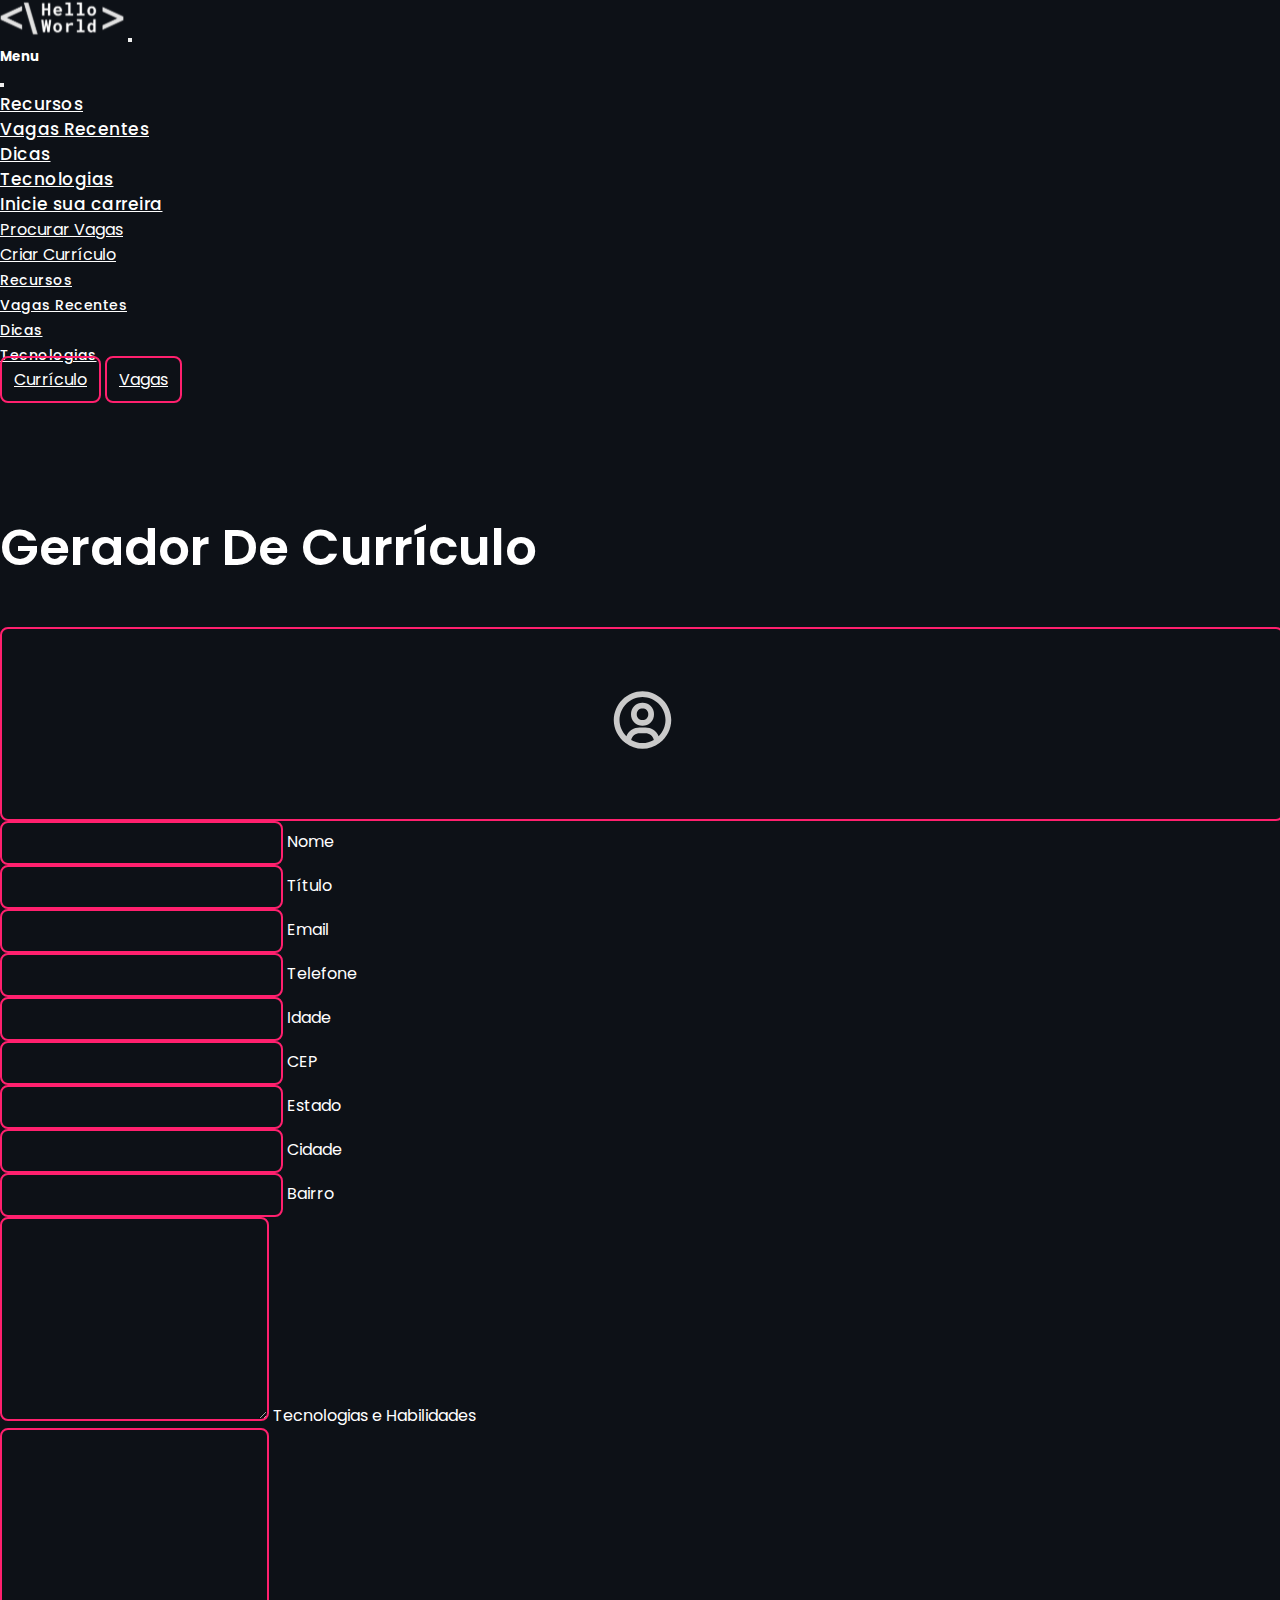
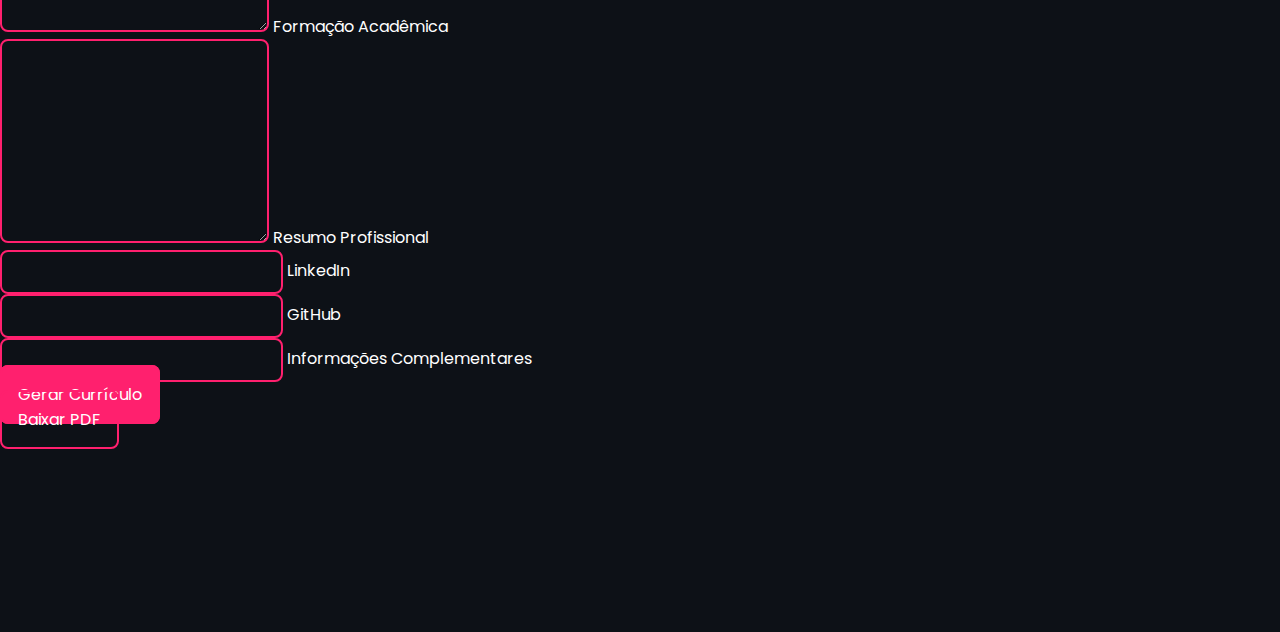
<file: curriculo.html>
<!doctype html>
<html lang="pt-br">
  <head>
    <meta charset="utf-8">
    <meta name="viewport" content="width=device-width, initial-scale=1">
    <title>Curriculos</title>
    <link href="https://cdn.jsdelivr.net/npm/bootstrap@5.3.2/dist/css/bootstrap.min.css" rel="stylesheet" integrity="sha384-T3c6CoIi6uLrA9TneNEoa7RxnatzjcDSCmG1MXxSR1GAsXEV/Dwwykc2MPK8M2HN" crossorigin="anonymous">
    <link href='https://unpkg.com/boxicons@2.1.4/css/boxicons.min.css' rel='stylesheet'>
    <link rel="stylesheet" href="/assets/css/main.css">
    <link rel="shortcut icon" href="assets/img/brand/brand-favicon.svg" type="image/x-icon">
  </head>
  <body>  
    <nav class="navbar sticky-top navbar-expand-lg navbar-dark bg-dark">
      <div class="container">
        <a class="navbar-brand" href="index.html"><img src="/assets/img/brand/brand-icon.svg" alt=""></a>
        <button class="navbar-toggler" type="button" data-bs-toggle="offcanvas" data-bs-target="#offcanvasNavbar" aria-controls="offcanvasNavbar">
          <span class="navbar-toggler-icon"></span>
        </button>
    
        <div class="offcanvas text-bg-dark offcanvas-end d-lg-none" tabindex="-1" id="offcanvasNavbar" aria-labelledby="offcanvasNavbarLabel">
          <div class="offcanvas-header">
            <h5 class="offcanvas-title" id="offcanvasNavbarLabel">Menu</h5>
            <button type="button" class="btn-close btn-close-white text-reset" data-bs-dismiss="offcanvas" aria-label="Close"></button>
          </div>
          <div class="offcanvas-body">
            <ul class="navbar-nav  gap-2 text-end">
              <li class="nav-item">
                <a class="nav-link" href="#recursos">Recursos</a>
              </li>
              <li class="nav-item">
                <a class="nav-link" href="#vagas">Vagas Recentes</a>
              </li>
              <li class="nav-item">
                <a class="nav-link" href="#dicas">Dicas</a>
              </li>
              <li class="nav-item">
                <a class="nav-link" href="#tecnologias">Tecnologias</a>
              </li>
              <li class="nav-item dropdown">
                <a class="nav-link dropdown-toggle" href="#" role="button" data-bs-toggle="dropdown" aria-expanded="false">
                  Inicie sua carreira
                </a>
                <ul class="dropdown-menu dropdown-menu-dark text-end">
                  <li><a class="dropdown-item" href="vagas.html">Procurar Vagas</a></li>
                  <li><a class="dropdown-item" href="curriculo.html">Criar Currículo</a></li>
                </ul>
              </li>
            </ul>
          </div>
        </div>
    
        <div class="collapse navbar-collapse d-lg-block" id="navbarSupportedContent">
          <ul class="navbar-nav mx-auto gap-4">
            <li class="nav-item">
              <a class="nav-link" href="#recursos">Recursos</a>
            </li>
            <li class="nav-item">
              <a class="nav-link" href="#vagas">Vagas Recentes</a>
            </li>
            <li class="nav-item">
              <a class="nav-link" href="#dicas">Dicas</a>
            </li>
            <li class="nav-item">
              <a class="nav-link" href="#tecnologias">Tecnologias</a>
            </li>
          </ul>
          <div class="navbar-nav gap-3">
            <a href="curriculo.html" class="btn btn-primary">Currículo</a>
            <a href="vagas.html" class="btn btn-primary">Vagas</a>
          </div>
        </div>
      </div>
    </nav>
  
  <section class="gerador">
    <div class="container">
      <div class="section-head">
        <div class="row">
          <div class="col-12 text-center">
            <h1>Gerador De Currículo</h1>
          </div>
        </div>
      </div>
      
      <div class="row">
        <div class="col-12 col-lg-2 mb-2">
            <label class="picture" for="picture-input">
                <span class="picture-image"></span>
            </label>
            <input required type="file" accept="image/*" name="picture-input" id="picture-input" />
        </div>
   
        <div class="col-12 col-lg-10 mb-2">
          <div class="form-floating mb-2">
            <input type="text" class="form-control" id="nome" name="nome" placeholder="">
            <label for="nome">Nome</label>
          </div>
          <div class="form-floating mb-2">
            <input type="text" class="form-control" id="titulo" name="titulo" placeholder="">
            <label for="titulo">Título</label>
          </div>
          <div class="form-floating">
            <input type="email" class="form-control" id="email" name="email" placeholder="">
            <label for="email">Email</label>
          </div>
        </div>
      </div>
      
      <div class="row">
        <div class="col-12 mb-2">
          <div class="form-floating mb-2">
            <input type="text" class="form-control" id="telefone" name="telefone" placeholder="">
            <label for="telefone">Telefone</label>
          </div>
          <div class="form-floating">
            <input type="text" class="form-control" id="idade" name="idade" placeholder="">
            <label for="idade">Idade</label>
          </div>
        </div>
      </div>
      
      <div class="row">
        <div class="col-12 col-lg-3 mb-2">
          <div class="form-floating">
            <input type="text" class="form-control" id="cep" name="cep" placeholder="">
            <label for="cep">CEP</label>
          </div>
        </div>
        
        <div class="col-12 col-lg-3 mb-2">
          <div class="form-floating">
            <input type="text" class="form-control" id="estado" name="estado" placeholder="">
            <label for="estado">Estado</label>
          </div>
        </div>
        
        <div class="col-12 col-lg-3 mb-2">
          <div class="form-floating">
            <input type="text" class="form-control" id="cidade" name="cidade" placeholder="">
            <label for="cidade">Cidade</label>
          </div>
        </div>
        
        <div class="col-12 col-lg-3 mb-2">
          <div class="form-floating">
            <input type="text" class="form-control" id="bairro" name="bairro" placeholder="">
            <label for="bairro">Bairro</label>
          </div>
        </div>
      </div>
      
      <div class="row">
        <div class="col-12 mb-2">
          <div class="form-floating mb-2">
            <textarea class="form-control" id="tecnologias" name="tecnologias" placeholder=""></textarea>
            <label for="tecnologias">Tecnologias e Habilidades</label>
          </div>
        
          <div class="form-floating mb-2">
            <textarea class="form-control" id="formacao" name="formacao" placeholder=""></textarea>
            <label for="formacao">Formação Acadêmica</label>
          </div>
        
          <div class="form-floating">
            <textarea class="form-control" id="resumo-profissional" name="resumo-profissional" placeholder=""></textarea>
            <label for="resumo-profissional">Resumo Profissional</label>
          </div>          
        </div>
      </div>
      
      <div class="row mb-4">
        <div class="col-12 mb-2">
          <div class="form-floating mb-2">
            <input type="text" class="form-control" id="linkedin" name="linkedin" placeholder="">
            <label for="linkedin">LinkedIn</label>
          </div>
          
          <div class="form-floating mb-2">
            <input type="text" class="form-control" id="github" name="github" placeholder="">
            <label for="github">GitHub</label>
          </div>
          
          <div class="form-floating mb-2">
            <input type="text" class="form-control" id="informacoes-complementares" name="informacoes-complementares" placeholder="">
            <label for="informacoes-complementares">Informações Complementares</label>
          </div>
        </div>
      </div>
      
      <div class="row btn-group-lg">
        <div class="col-12 col-lg-6 mb-3">
          <a class="btn btn-secondary w-100">Gerar Currículo</a>
        </div>
        <div class="col-12 col-lg-6 mb-2">
          <a class="btn btn-primary w-100">Baixar PDF</a>
        </div>
      </div> 
    </div>
  </section>

  <script src="js/cep.js"></script>
  <script src="/js/image-handler.js"></script>
  <script src="https://cdn.jsdelivr.net/npm/bootstrap@5.3.2/dist/js/bootstrap.bundle.min.js" integrity="sha384-C6RzsynM9kWDrMNeT87bh95OGNyZPhcTNXj1NW7RuBCsyN/o0jlpcV8Qyq46cDfL" crossorigin="anonymous"></script>
  </body>
</html>
</file>
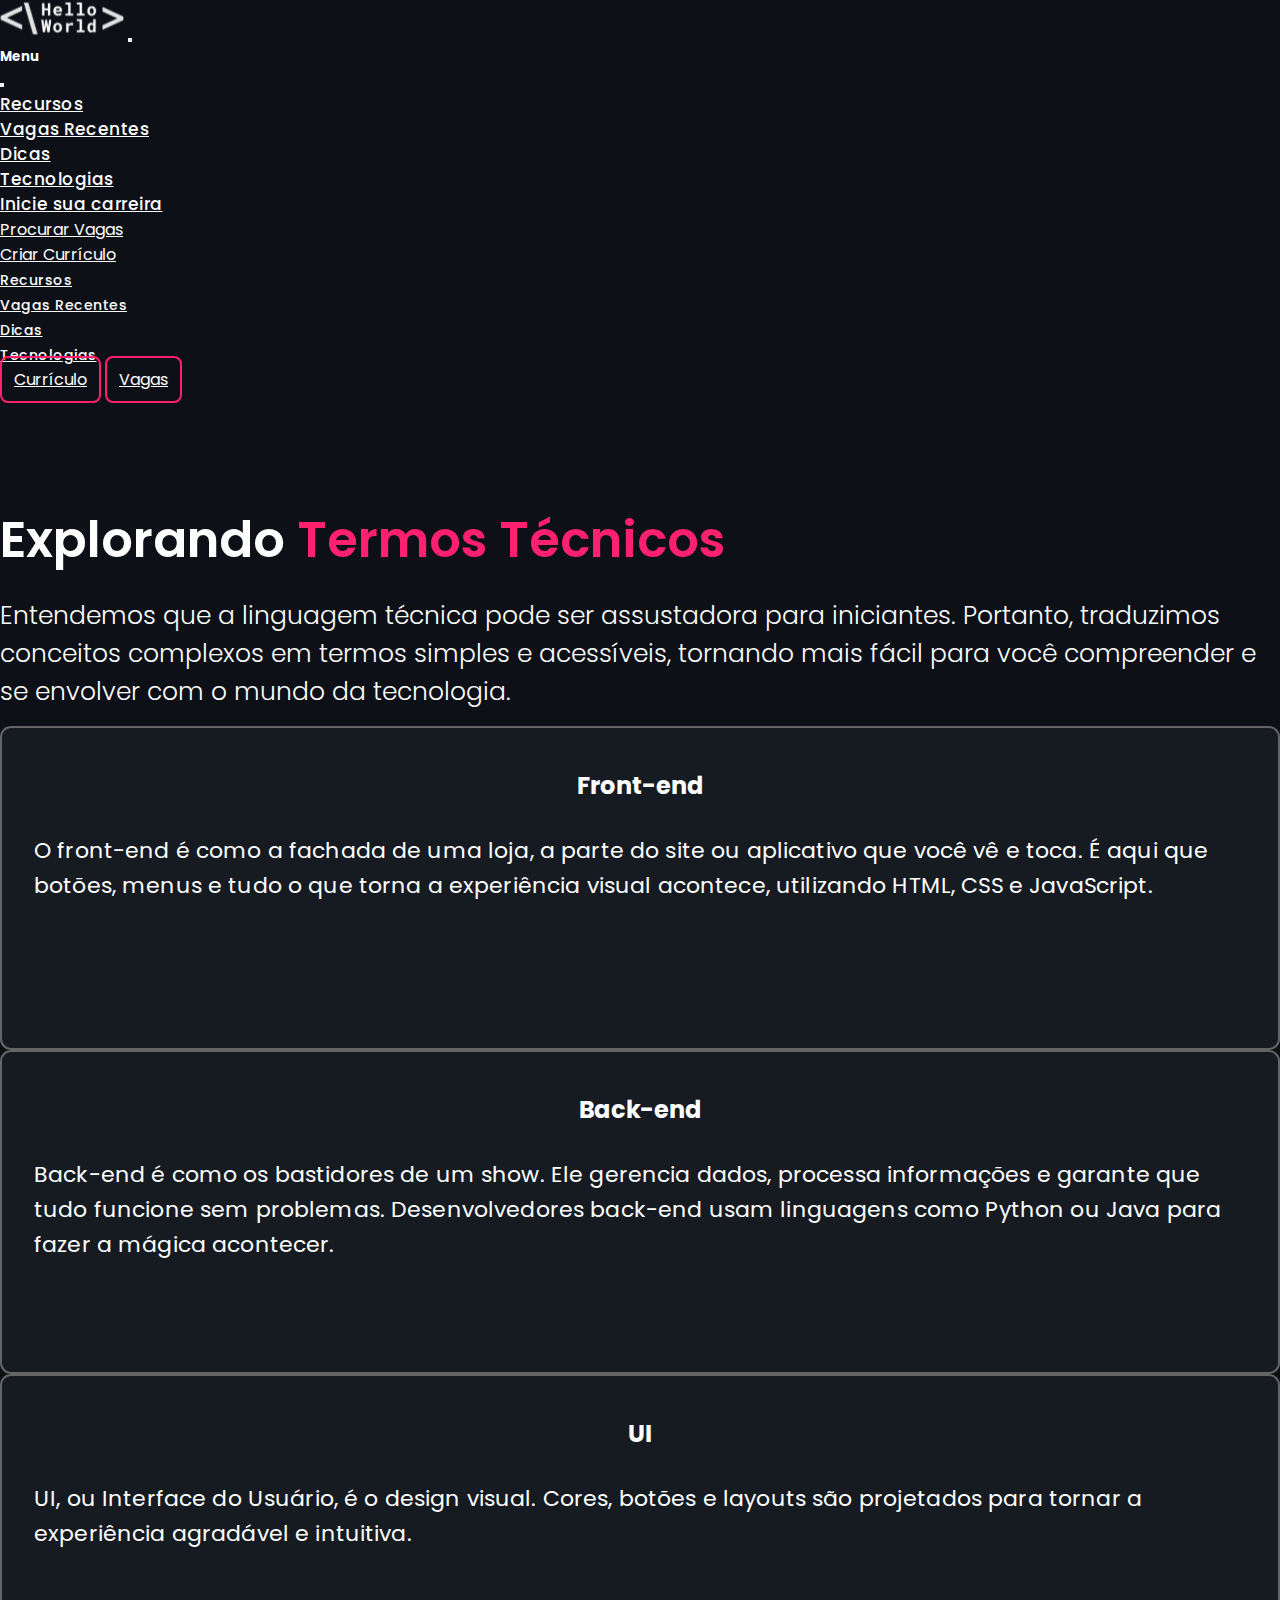
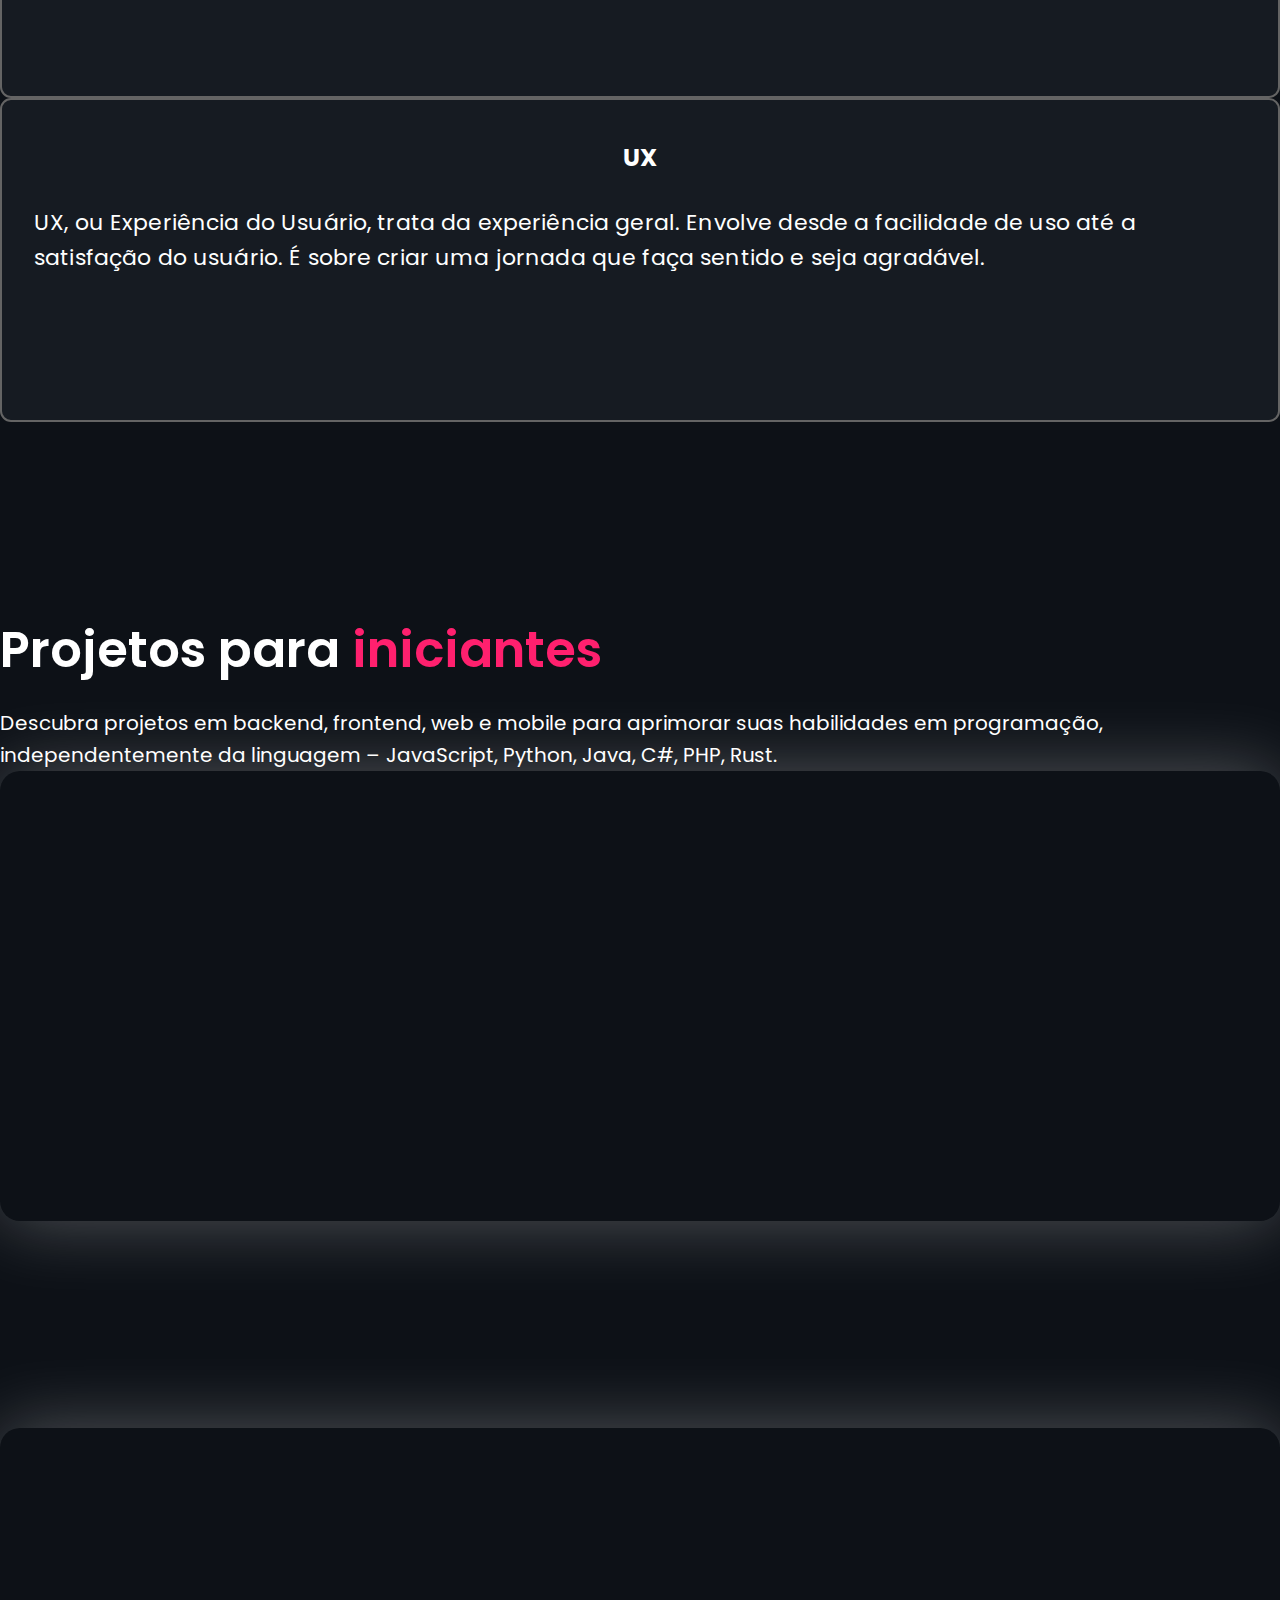
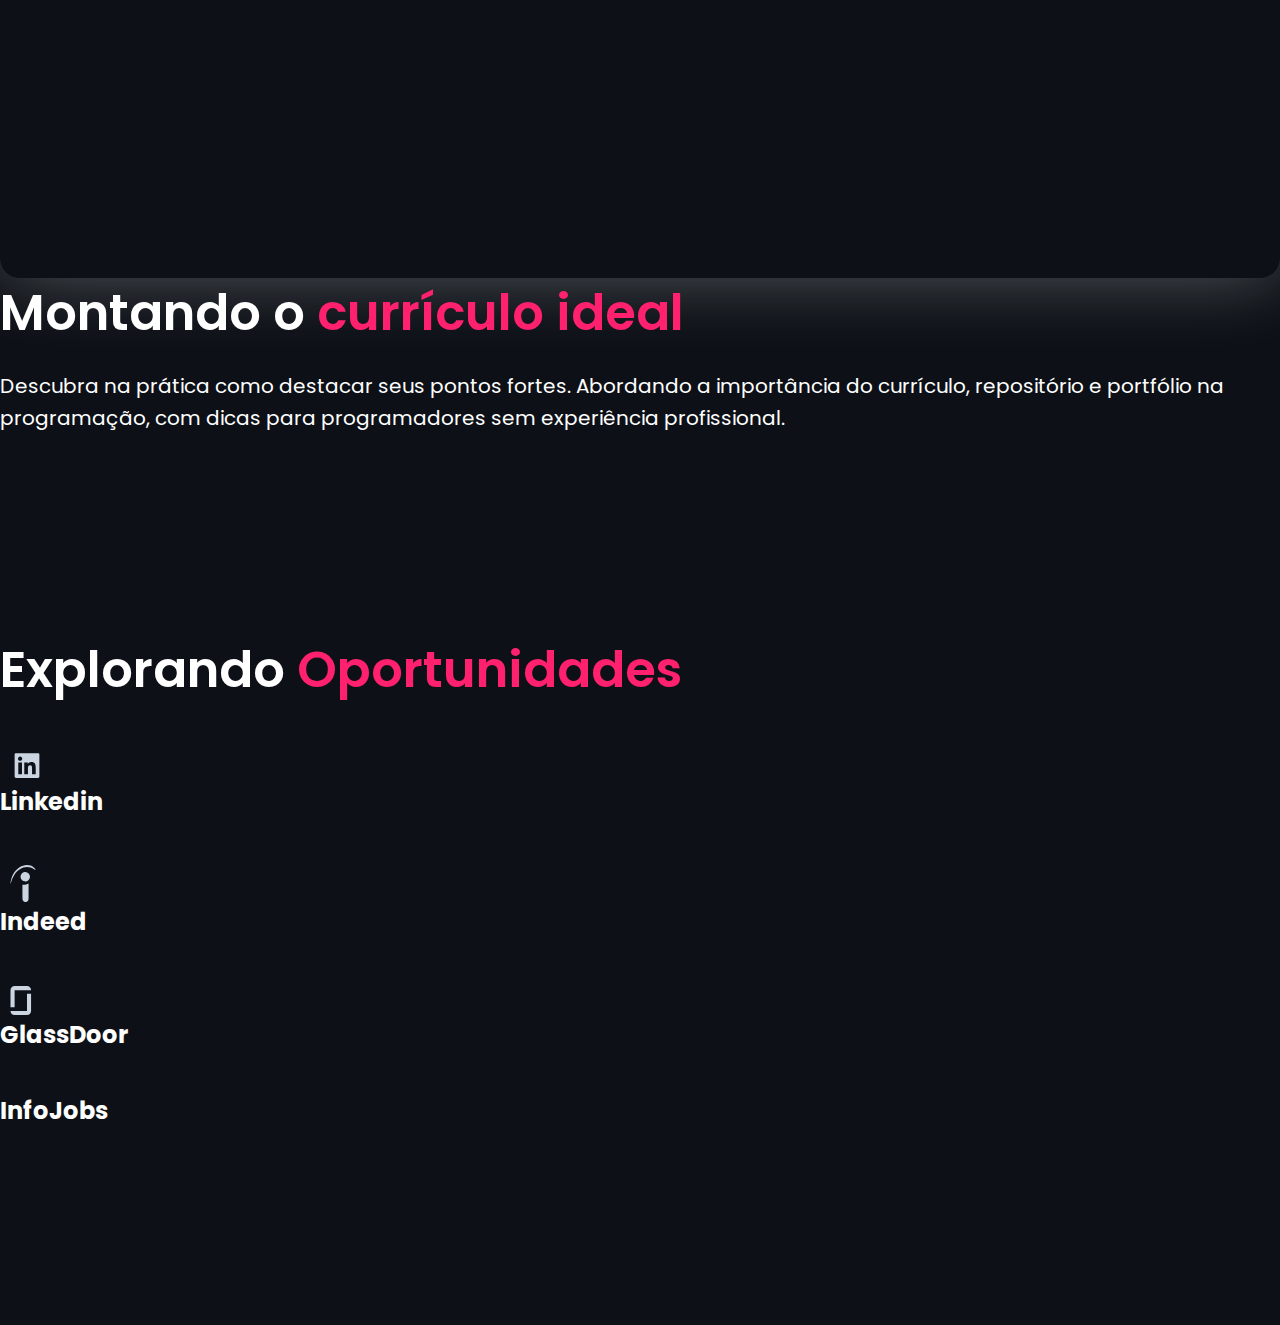
<file: dicas.html>
<!doctype html>
<html lang="pt-br">
  <head>
    <meta charset="utf-8">
    <meta name="viewport" content="width=device-width, initial-scale=1">
    <title>Dicas</title>
    <link href="https://cdn.jsdelivr.net/npm/bootstrap@5.3.2/dist/css/bootstrap.min.css" rel="stylesheet" integrity="sha384-T3c6CoIi6uLrA9TneNEoa7RxnatzjcDSCmG1MXxSR1GAsXEV/Dwwykc2MPK8M2HN" crossorigin="anonymous">
    <link href='https://unpkg.com/boxicons@2.1.4/css/boxicons.min.css' rel='stylesheet'>
    <link rel="stylesheet" href="/assets/css/main.css">
    <link rel="shortcut icon" href="assets/img/brand/brand-favicon.svg" type="image/x-icon">
  </head>
  <body>
    <nav class="navbar sticky-top navbar-expand-lg navbar-dark bg-dark">
      <div class="container">
        <a class="navbar-brand" href="index.html"><img src="/assets/img/brand/brand-icon.svg" alt=""></a>
        <button class="navbar-toggler" type="button" data-bs-toggle="offcanvas" data-bs-target="#offcanvasNavbar" aria-controls="offcanvasNavbar">
          <span class="navbar-toggler-icon"></span>
        </button>
    
        <div class="offcanvas text-bg-dark offcanvas-end d-lg-none" tabindex="-1" id="offcanvasNavbar" aria-labelledby="offcanvasNavbarLabel">
          <div class="offcanvas-header">
            <h5 class="offcanvas-title" id="offcanvasNavbarLabel">Menu</h5>
            <button type="button" class="btn-close btn-close-white text-reset" data-bs-dismiss="offcanvas" aria-label="Close"></button>
          </div>
          <div class="offcanvas-body">
            <ul class="navbar-nav  gap-2 text-end">
              <li class="nav-item">
                <a class="nav-link" href="#recursos">Recursos</a>
              </li>
              <li class="nav-item">
                <a class="nav-link" href="#vagas">Vagas Recentes</a>
              </li>
              <li class="nav-item">
                <a class="nav-link" href="#dicas">Dicas</a>
              </li>
              <li class="nav-item">
                <a class="nav-link" href="#tecnologias">Tecnologias</a>
              </li>
              <li class="nav-item dropdown">
                <a class="nav-link dropdown-toggle" href="#" role="button" data-bs-toggle="dropdown" aria-expanded="false">
                  Inicie sua carreira
                </a>
                <ul class="dropdown-menu dropdown-menu-dark text-end">
                  <li><a class="dropdown-item" href="vagas.html">Procurar Vagas</a></li>
                  <li><a class="dropdown-item" href="curriculo.html">Criar Currículo</a></li>
                </ul>
              </li>
            </ul>
          </div>
        </div>
    
        <div class="collapse navbar-collapse d-lg-block" id="navbarSupportedContent">
          <ul class="navbar-nav mx-auto gap-4">
            <li class="nav-item">
              <a class="nav-link" href="#recursos">Recursos</a>
            </li>
            <li class="nav-item">
              <a class="nav-link" href="#vagas">Vagas Recentes</a>
            </li>
            <li class="nav-item">
              <a class="nav-link" href="#dicas">Dicas</a>
            </li>
            <li class="nav-item">
              <a class="nav-link" href="#tecnologias">Tecnologias</a>
            </li>
          </ul>
          <div class="navbar-nav gap-3">
            <a href="curriculo.html" class="btn btn-primary">Currículo</a>
            <a href="vagas.html" class="btn btn-primary">Vagas</a>
          </div>
        </div>
      </div>
    </nav>

  <section class="Explorando">
    <div class="container">
      <div class="section-head">
        <div class="row">
          <div  class="col-12 text-center">
           <h1 class="titulo">Explorando <span> Termos Técnicos</span></h1>
          </div>
        </div>
        <div class="row">
          <div class="col-12 mb-3 text-center">
            <h2 class="subtitulo">Entendemos que a linguagem técnica pode ser assustadora para iniciantes. Portanto, traduzimos conceitos complexos em termos simples e acessíveis, tornando mais fácil para você compreender e se envolver com o mundo da tecnologia.</h2>
          </div>
        </div>
      </div>
      <div class="row row-cols-1 row-cols-xl-2 justify-content-center"> 
        <div class="col mb-4">
          <div class="CardTermo d-flex flex-column justify-content-center">
            <h2 class="subtitulo">Front-end</h2>
            <p class="paragrafo">O front-end é como a fachada de uma loja, a parte do site ou aplicativo que você vê e toca. É aqui que botões, menus e tudo o que torna a experiência visual acontece, utilizando HTML, CSS e JavaScript.</p>
          </div>
        </div>  
  
        <div class="col mb-4">
          <div class="CardTermo d-flex flex-column justify-content-center">
            <h2 class="subtitulo">Back-end</h2>
            <p class="paragrafo"> Back-end é como os bastidores de um show. Ele gerencia dados, processa informações e garante que tudo funcione sem problemas. Desenvolvedores back-end usam linguagens como Python ou Java para fazer a mágica acontecer.</p>
          </div>
        </div>
  
        <div class="col mb-4">
          <div class="CardTermo d-flex flex-column justify-content-center">
            <h2 class="subtitulo">UI</h2>
            <p class="paragrafo">UI, ou Interface do Usuário, é o design visual. Cores, botões e layouts são projetados para tornar a experiência agradável e intuitiva.</p>
          </div>
        </div>
  
        <div class="col mb-4">
          <div class="CardTermo d-flex flex-column justify-content-center">
            <h2 class="subtitulo">UX</h2>
            <p class="paragrafo">UX, ou Experiência do Usuário, trata da experiência geral. Envolve desde a facilidade de uso até a satisfação do usuário. É sobre criar uma jornada que faça sentido e seja agradável.</p>
          </div>
        </div>
      </div>
    </div>
  </section>

  <section class="Projetos">
    <div class="container">
      <div class="section-head">
        <div class="row">
          <div class="col-12 mb-5 text-center col-xl-5 mb-xl-0 text-xl-start d-flex flex-column align-self-center">
            <h1 class="titulo">Projetos para <span>iniciantes</span></h1>
            <h2 class="subtitulo">Descubra projetos em backend, frontend, web e mobile para aprimorar suas habilidades em programação, independentemente da linguagem – JavaScript, Python, Java, C#, PHP, Rust.</h2>
          </div>
          <div class="col-12 col-xl-7">
            <iframe  src="https://www.youtube.com/embed/fYR9L2ZmodM" title="Desafio: 10 projetos rápidos para treinar Programação e conseguir um Emprego" frameborder="0" allow="accelerometer; autoplay; clipboard-write; encrypted-media; gyroscope; picture-in-picture; web-share" allowfullscreen></iframe>
          </div>
        </div>
      </div>
    </div>
  </section>

  <section class="Montando">
    <div class="container">
      <div class="section-head">
        <div class="row">
          <div class="col-12 col-xl-7">
            <iframe src="https://www.youtube.com/embed/OXZYB3kVH9w" title="Montando o currículo ideal para programadores" frameborder="0" allow="accelerometer; autoplay; clipboard-write; encrypted-media; gyroscope; picture-in-picture; web-share" allowfullscreen></iframe>
          </div>
          <div class="col-12 mb-5 text-center col-xl-5 mb-xl-0 text-xl-start d-flex flex-column align-self-center">
            <h1 class="titulo">Montando o <span>currículo ideal</span></h1>
            <h2 class="subtitulo">Descubra na prática como destacar seus pontos fortes. Abordando a importância do currículo, repositório e portfólio na programação, com dicas para programadores sem experiência profissional.</h2>
          </div> 
        </div>
      </div>
    </div>
  </section>
 
  <section class="Oportunidades">
    <div class="container">
      <div class="section-head">
        <div class="row">
          <div class="col-12 mb-5 text-center">
            <h1 class="titulo">Explorando <span>Oportunidades</span></h1>
          </div>
        </div>
      </div>
      <div class="row row-cols-1 gap-3 row-cols-md-2 row-cols-lg-4 gap-md-0 justify-content-center"> 
        <div class="col mb-3">
          <div class="d-flex flex-row justify-content-center">
            <div class="imagem pb-5">
              <img class="imagem" src="assets/img/svg/Linkedin-icon.svg" alt="">
            </div>
            <div class="subtitulo d-flex justify-content-center align-items-center">
              <h2 class="subtitulo"><a href="https://br.linkedin.com" target="_blank">Linkedin</a></h2>
            </div>
          </div>
        </div>

        <div class="col mb-3">
          <div class="d-flex flex-row justify-content-center">
            <div class="imagem pb-5">
              <img class="imagem" src="assets/img/svg/Indeed-icon.svg" alt="">
            </div>
            <div class="subtitulo d-flex justify-content-center align-items-center">
              <h2 class="subtitulo"><a href="https://br.indeed.com" target="_blank">Indeed</a></h2>
            </div>
          </div>
        </div>

        <div class="col mb-3">
          <div class="d-flex flex-row justify-content-center">
            <div class="imagem pb-5">
              <img class="imagem" src="/assets/img/svg/GlassDoor-icon.svg" alt="">
            </div>
            <div class="subtitulo d-flex justify-content-center align-items-center">
              <h2 class="subtitulo"><a href="https://www.glassdoor.com.br/index.html" target="_blank">GlassDoor</a></h2>
            </div>
          </div>
        </div>

        <div class="col mb-3">
          <div class="d-flex flex-row justify-content-center">
            <h2 class="subtitulo"><a href="https://www.infojobs.com.br" target="_blank">InfoJobs</a></h2>
          </div>
        </div>
      </div>
    </div>
  </section> 
  
  <script src="https://cdn.jsdelivr.net/npm/bootstrap@5.3.2/dist/js/bootstrap.bundle.min.js" integrity="sha384-C6RzsynM9kWDrMNeT87bh95OGNyZPhcTNXj1NW7RuBCsyN/o0jlpcV8Qyq46cDfL" crossorigin="anonymous"></script>
  </body>
</html>
</file>
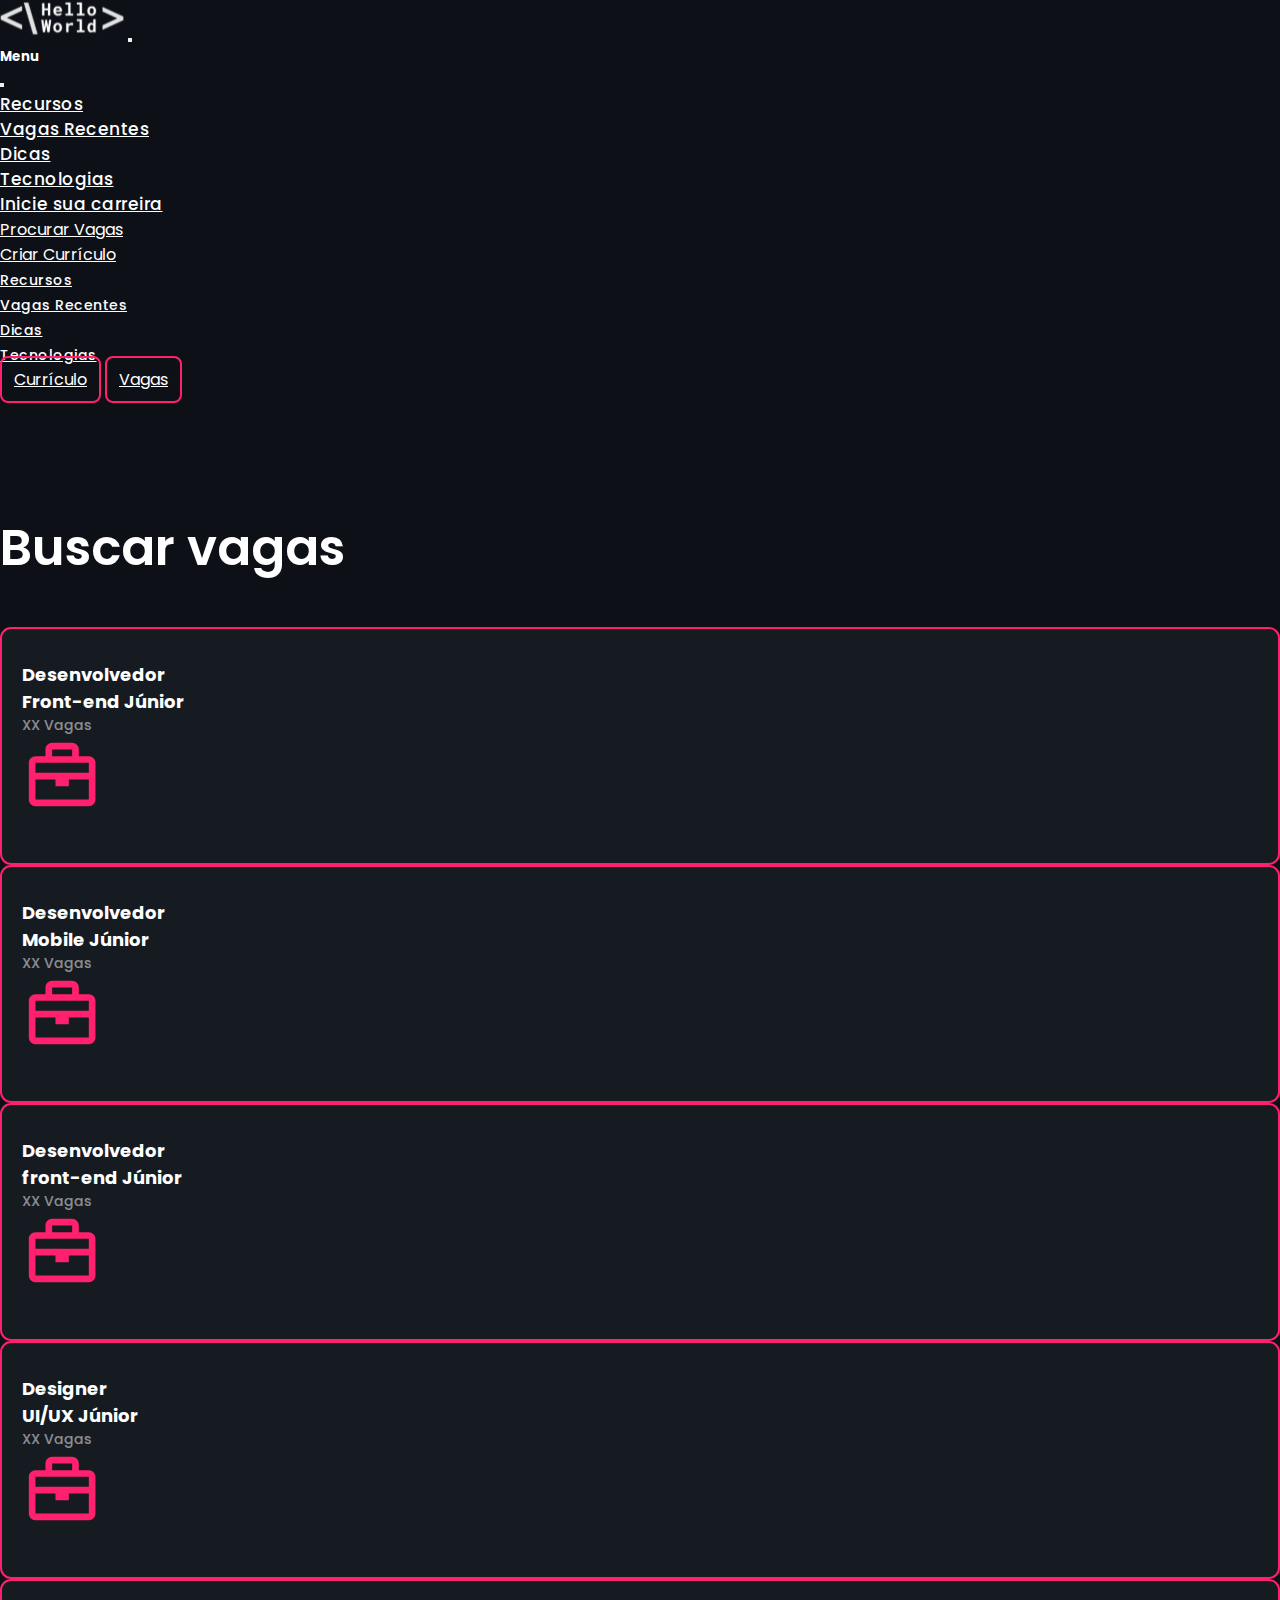
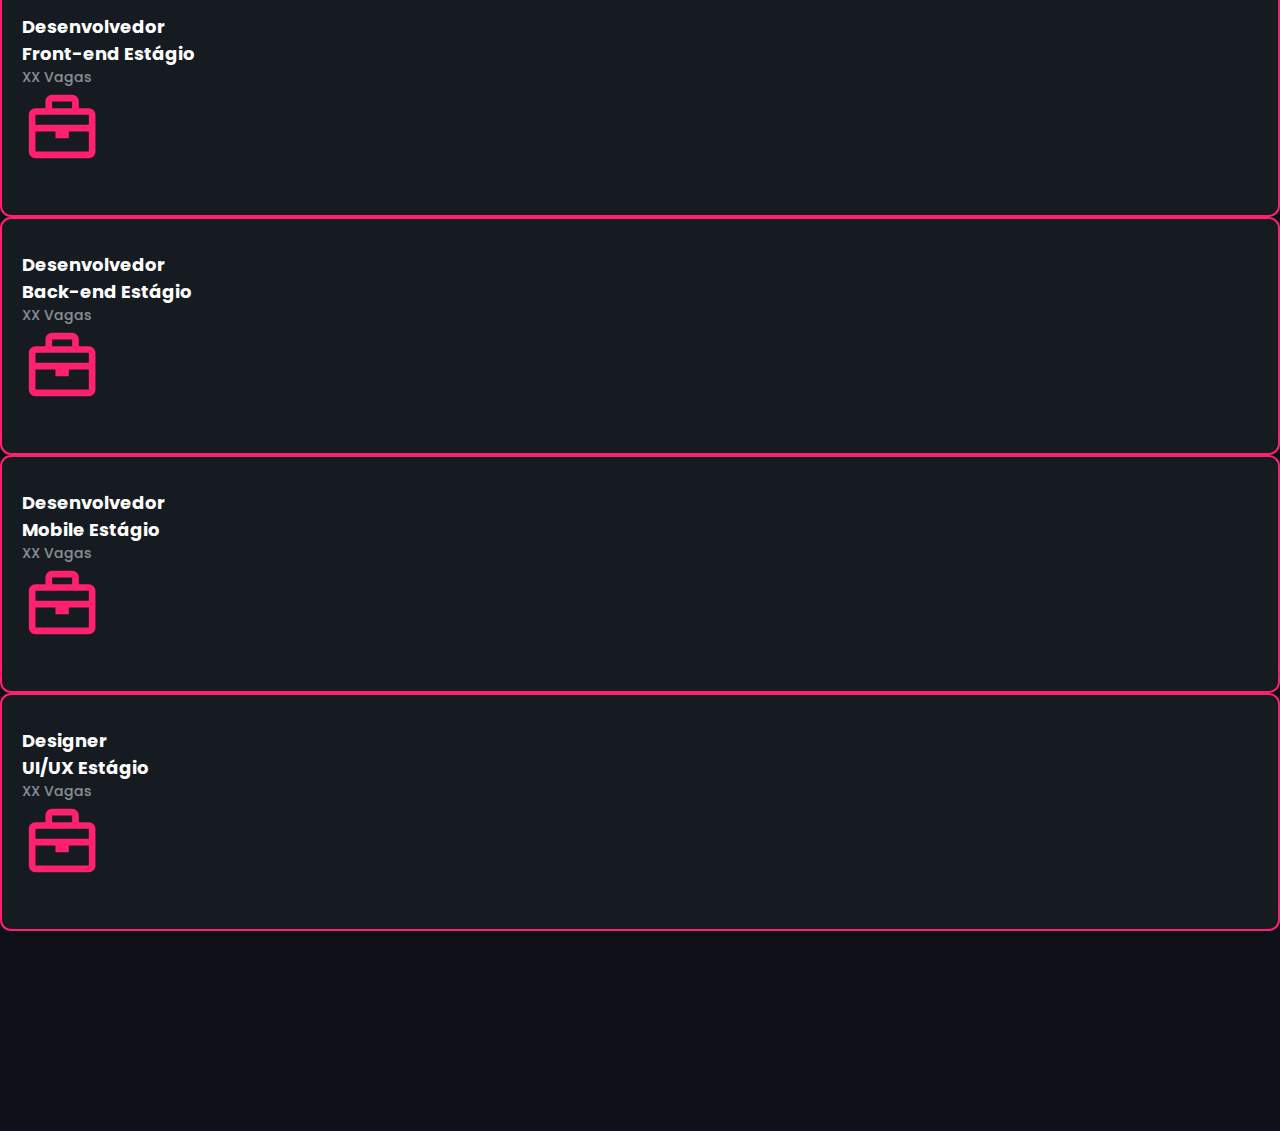
<file: vagas.html>
<!DOCTYPE html>
<html lang="en">
    <head>
        <meta charset="utf-8">
        <meta name="viewport" content="width=device-width, initial-scale=1">
        <title><h1>Vagas</h1></title>
        <link href="https://cdn.jsdelivr.net/npm/bootstrap@5.3.2/dist/css/bootstrap.min.css" rel="stylesheet" integrity="sha384-T3c6CoIi6uLrA9TneNEoa7RxnatzjcDSCmG1MXxSR1GAsXEV/Dwwykc2MPK8M2HN" crossorigin="anonymous">
        <link href='https://unpkg.com/boxicons@2.1.4/css/boxicons.min.css' rel='stylesheet'>
        <link rel="stylesheet" href="/assets/css/main.css">
        <link rel="shortcut icon" href="assets/img/brand/brand-favicon.svg" type="image/x-icon">
      </head>
<body>
    <nav class="navbar sticky-top navbar-expand-lg navbar-dark bg-dark">
        <div class="container">
          <a class="navbar-brand" href="index.html"><img src="/assets/img/brand/brand-icon.svg" alt=""></a>
          <button class="navbar-toggler" type="button" data-bs-toggle="offcanvas" data-bs-target="#offcanvasNavbar" aria-controls="offcanvasNavbar">
            <span class="navbar-toggler-icon"></span>
          </button>
      
          <div class="offcanvas text-bg-dark offcanvas-end d-lg-none" tabindex="-1" id="offcanvasNavbar" aria-labelledby="offcanvasNavbarLabel">
            <div class="offcanvas-header">
              <h5 class="offcanvas-title" id="offcanvasNavbarLabel">Menu</h5>
              <button type="button" class="btn-close btn-close-white text-reset" data-bs-dismiss="offcanvas" aria-label="Close"></button>
            </div>
            <div class="offcanvas-body">
              <ul class="navbar-nav  gap-2 text-end">
                <li class="nav-item">
                  <a class="nav-link" href="#recursos">Recursos</a>
                </li>
                <li class="nav-item">
                  <a class="nav-link" href="#vagas">Vagas Recentes</a>
                </li>
                <li class="nav-item">
                  <a class="nav-link" href="#dicas">Dicas</a>
                </li>
                <li class="nav-item">
                  <a class="nav-link" href="#tecnologias">Tecnologias</a>
                </li>
                <li class="nav-item dropdown">
                  <a class="nav-link dropdown-toggle" href="#" role="button" data-bs-toggle="dropdown" aria-expanded="false">
                    Inicie sua carreira
                  </a>
                  <ul class="dropdown-menu dropdown-menu-dark text-end">
                    <li><a class="dropdown-item" href="vagas.html">Procurar Vagas</a></li>
                    <li><a class="dropdown-item" href="curriculo.html">Criar Currículo</a></li>
                  </ul>
                </li>
              </ul>
            </div>
          </div>
      
          <div class="collapse navbar-collapse d-lg-block" id="navbarSupportedContent">
            <ul class="navbar-nav mx-auto gap-4">
              <li class="nav-item">
                <a class="nav-link" href="#recursos">Recursos</a>
              </li>
              <li class="nav-item">
                <a class="nav-link" href="#vagas">Vagas Recentes</a>
              </li>
              <li class="nav-item">
                <a class="nav-link" href="#dicas">Dicas</a>
              </li>
              <li class="nav-item">
                <a class="nav-link" href="#tecnologias">Tecnologias</a>
              </li>
            </ul>
            <div class="navbar-nav gap-3">
              <a href="curriculo.html" class="btn btn-primary">Currículo</a>
              <a href="vagas.html" class="btn btn-primary">Vagas</a>
            </div>
          </div>
        </div>
      </nav>

      <section class="BuscarVagas">
        <div class="container">
            <div class="section-head">
                <div class="row">
                    <div class="col-12 text-center">
                    <h1>Buscar vagas</h1>
                    </div>
                </div>
            </div>

            <div class="row row-cols-1 row-cols-md-2 row-cols-xl-4 justify-content-center align-items-center">
              <div class="col mb-4">
                  <div class="CardAreas d-flex justify-content-between" onclick="fetchVagas('desenvolvedor-front-end-jr', this)">
                      <div class="text-group">
                          <h2>Desenvolvedor <br> Front-end Júnior</h2>
                          <p>XX Vagas</p>
                      </div>

                      <div class="maleta MaletaSelected">
                          <img src="assets/img/svg/maleta.svg" alt="">
                      </div>
                  </div>
              </div>

              <div class="col mb-4">
                <div class="CardAreas d-flex justify-content-between"  onclick="fetchVagas('desenvolvedor-mobile-junior', this)">
                    <div class=" text-group">
                        <h2>Desenvolvedor <br> Mobile Júnior</h2>
                        <p>XX Vagas</p>
                    </div>

                    <div class=" maleta">
                        <img src="assets/img/svg/maleta.svg" alt="">
                    </div>
                </div>
              </div>

              <div class="col mb-4">
                <div class="CardAreas d-flex justify-content-between" onclick="fetchVagas('desenvolvedor-back-end-jr', this)">
                    <div class=" text-group">
                        <h2>Desenvolvedor <br> front-end Júnior</h2>
                        <p>XX Vagas</p>
                    </div>

                    <div class=" maleta">
                        <img src="assets/img/svg/maleta.svg" alt="">
                    </div>
                </div>
              </div>

              <div class="col mb-4">
                <div class="CardAreas d-flex justify-content-between" onclick="fetchVagas('designer-ui-ux-jr', this)">
                    <div class=" text-group">
                        <h2>Designer <br> UI/UX Júnior</h2>
                        <p>XX Vagas</p>
                    </div>

                    <div class=" maleta">
                        <img src="assets/img/svg/maleta.svg" alt="">
                    </div>
                </div>
              </div>
              
              <div class="col mb-4">
                <div class="CardAreas d-flex justify-content-between" onclick="fetchVagas('desenvolvedor-front-end-estagio', this)">
                    <div class=" text-group">
                        <h2>Desenvolvedor <br> Front-end Estágio</h2>
                        <p>XX Vagas</p>
                    </div>

                    <div class=" maleta">
                        <img src="assets/img/svg/maleta.svg" alt="">
                    </div>
                </div>
              </div>

              <div class="col mb-4">
                <div class="CardAreas d-flex justify-content-between" onclick="fetchVagas('desenvolvedor-back-end-estagio', this)">
                    <div class=" text-group">
                        <h2>Desenvolvedor <br> Back-end Estágio</h2>
                        <p>XX Vagas</p>
                    </div>

                    <div class=" maleta">
                        <img src="assets/img/svg/maleta.svg" alt="">
                    </div>
                </div>
              </div>

              <div class="col mb-4">
                <div class="CardAreas d-flex justify-content-between" onclick="fetchVagas('desenvolvedor-mobile-estagio', this)">
                    <div class=" text-group">
                        <h2>Desenvolvedor <br> Mobile Estágio</h2>
                        <p>XX Vagas</p>
                    </div>

                    <div class=" maleta">
                        <img src="assets/img/svg/maleta.svg" alt="">
                    </div>
                </div>
              </div>

              <div class="col mb-4">
                <div class="CardAreas d-flex justify-content-between" onclick="fetchVagas('designer-ui-ux-estagio', this)">
                    <div class=" text-group">
                        <h2>Designer <br> UI/UX Estágio</h2>
                        <p>XX Vagas</p>
                    </div>

                    <div class=" maleta">
                        <img src="assets/img/svg/maleta.svg" alt="">
                    </div>
                </div>
              </div>
            </div> 

            <div id="jobs-container" class="jobs-container row row-cols-md-1 row-cols-lg-2 justify-content-start" id="jobsContainer">
            </div>
        </div>
      </section>
    <script src="/js/vagas.js"></script>
    <script src="https://cdn.jsdelivr.net/npm/bootstrap@5.3.2/dist/js/bootstrap.bundle.min.js" integrity="sha384-C6RzsynM9kWDrMNeT87bh95OGNyZPhcTNXj1NW7RuBCsyN/o0jlpcV8Qyq46cDfL" crossorigin="anonymous"></script>
</body>
</html>
</file>
<file: assets/css/main.css>
@import url('https://fonts.googleapis.com/css2?family=Poppins:ital,wght@0,100;0,200;0,300;0,400;0,500;0,600;0,700;0,800;0,900;1,100;1,200;1,300;1,400;1,500;1,600;1,700;1,800;1,900&display=swap');

* {
  margin: 0;
  padding: 0;  
  font-family: 'Poppins', sans-serif;   
  color: #FFF;
}

/* Variaveis CSS */
:root {
  --primary: #FF206E;
  --background: #0D1117;
  --card-background: #161B22;
  --transition: background-color 0.20s ease-in-out;
  --border: 2px solid var(--primary);
  --radius: 11px;
  --border-grey:2px solid #646464;
}

body{
  background-color: var(--background);
}

/* Buttons */
.btn{
  border-radius: 8px;
  border: var(--border);
  padding: 10px 12px!important;
  transition: var(--transition);
  border: var(--border)!important;
}

.btn-primary{
  background-color: transparent!important;
}

.btn-primary:hover{
  background-color: var(--primary)!important;
}

.btn-secondary{
  background-color: var(--primary)!important;
}

.btn-secondary:hover{
  background-color: transparent!important;
}

/* Navbar */
.navbar{
  background-color: var(--background)!important;
}

.navbar .navbar-collapse .nav-link, .offcanvas .nav-link{
  color: #FFF;
  font-family: Poppins;
  font-size: 14px;
  font-style: normal;
  font-weight: 500;
  line-height: 24px;
  letter-spacing: 0.5px;
}

.navbar .offcanvas .nav-link{
  font-size: 17px;
}
.offcanvas{
  width: 300px!important;
}

.navbar .navbar-collapse .nav-link:hover, .offcanvas .nav-link:hover{
  transition: var(--transition);
  color: var(--primary); 
}

.navbar .navbar-collapse .btn-primary{
  width: 120px;
}

section{
  margin: 200px 0px;
}

section:first-of-type {
  margin-top: 120px!important;
}

@media screen and (max-width: 768px){
  section{
    margin: 100px 0px;
  }
  
  section:first-of-type {
    margin-top: 70px!important;
  }
}

section .section-head {
  min-height: 100px;
  display: flex;
  flex-direction: column;
  justify-content: center;
  margin-bottom: 15px;
}

section .section-head h1 {
  font-size: 50px;
  font-style: normal;
  font-weight: 600;
  line-height: 110%; 
  margin-bottom: 30px;
}

section .section-head h2 {
  font-size: 25px;
  font-style: normal;
  font-weight: 300;
}

@media screen and (max-width: 768px) {
  section .section-head {
    margin-bottom: 10px;
  }
  
  section .section-head h1 {
    font-size: 36px;
    margin-bottom: 20px;
  }
  
  section .section-head h2 {
    font-size: 20px;
    text-align: justify;
    line-height: 160%;
  }
}

section .section-head h1 span{
  color: var(--primary);
}

/* Hero Section */
section.hero{
  margin-top: 120px;
}

section.hero .text-group .titulo {
  font-size: 56px;
  font-style: normal;
  font-weight: 600;
  line-height: 119.5%;
}

section.hero .text-group .subtitulo span{
  color: var(--primary);
}

@media screen and (max-width: 1400px) {
  section.hero .text-group .titulo {
    font-size: 46px;
  }
  
  section.hero .text-group .subtitulo {
    font-size: 30px;
  }
}

@media screen and (max-width: 500px) {
  section.hero .text-group .titulo {
    font-size: 30px;
  }
  
  section.hero .text-group .subtitulo {
    font-size: 25px;
  }
}

/* Como Solucionamos Section */

section.como-solucionamos {
  position: relative;
}

section.como-solucionamos .top {
  text-align: right;
  height: 35%;
}

section.como-solucionamos .bottom {
  text-align: right;
  height: 50%;
}

section.como-solucionamos .top .titulo {
  text-align: right;
  font-size: 50px;
  font-weight: 600;
}

section.como-solucionamos .bottom .subtitulo {
  text-align: right;
  font-size: 30px;
  font-weight: 300;
}

@media screen and (max-width: 1200px) {
  section.como-solucionamos .top .titulo {
    font-size: 40px;
    font-weight: 600;
  }
  
  section.como-solucionamos .bottom .subtitulo {
    text-align: right;
    font-size: 25px;
  }
}

section.como-solucionamos .barra {
  background-color: var(--primary);
  position: absolute;
  top: 35%; 
  left: 50%;
  width: 100%; 
  height: 50%; 
  transform: translateX(-50%);
  z-index: -1;
}

@media screen and (max-width: 992px) {
  section.como-solucionamos .row {
    position: relative;
    display: flex;
    flex-direction: column-reverse;
  }
  
  section.como-solucionamos .row>.img-container {
    padding: 0px!important;
    width: 100%;
  }
  
  section.como-solucionamos .text-head {
    text-align: center;
    height: auto;
    background-color: var(--primary);
    padding: 40px 20px;
  }
  
  section.como-solucionamos .top {
    margin-bottom: 0.5rem;
  }
  
  section.como-solucionamos .top .titulo {
    text-align: center;
  }
  
  section.como-solucionamos .bottom .subtitulo {
    text-align: center;
  }

  section.como-solucionamos .barra {
    display: none;
  }
}

@media screen and (max-width: 768px) {
  section.como-solucionamos .row>.img-container {
    background-color: #7d8ba4;
  }
  
  section.como-solucionamos .text-head {
    font-size: 36px;
  }
  
  section.como-solucionamos .bottom .subtitulo {
    font-size: 20px;
    text-align: justify;
    line-height: 160%;
  }
  
  section.como-solucionamos .text-head {
    text-align: center;
    height: auto;
    background-color: var(--primary);
    padding: 25px 40px;
  }
}

section.Recursos .cardRecursos {
  padding: 32px 10px;
  background-color:var(--card-background);
  border: var(--border-grey);
  border-radius: var(--radius);
  max-width: auto;

}

section.Recursos .cardRecursos:hover{
  transition: box-shadow 0.15s ease-in-out, transform 0.1s ease-in-out;
  transform: scale(1.005);
  box-shadow: 0px 0px 27.3px 0px #FF206E;
  border: var(--border);
}

section.Recursos .cardRecursos .icon{
  font-size: 100px;
  color: var(--primary);
}

section.Recursos .cardRecursos .titulo{
  opacity: 0.6;
  border: var(--primary);
  font-size: 24px;
  font-style: normal;
  font-weight: 400;
  line-height: 160%;
  letter-spacing: 0.14px;
  margin-bottom: 11px;
}

section.Recursos .cardRecursos .subtitulo{
  opacity: 0.9;
  font-size: 20px;
  font-style: normal;
  font-weight: 400;
  line-height: 160%; 
  letter-spacing: 0.14px;
  min-height: 96px;
  max-height: 96px;
}

section.OrientacoesDicas h1.titulo{
  font-weight: 600;
}

section.OrientacoesDicas h2{
  font-size: 22px;
  font-weight: 400;
}

section.OrientacoesDicas h1 span{
  color: var(--primary);
}

section.OrientacoesDicas .text-group{
  width: 70%;
}

.jobs-container{
  margin-bottom: 15px;
}

section.vagas-recentes .jobs-container .job-card {
  position: relative;
  margin-bottom: 20px;
  padding: 30px 22px;
  border-radius: 11px;
  border: var(--border);
  background-color: var(--card-background);
  transition: filter 0.3s ease;
}

section.vagas-recentes .jobs-container .job-card:hover {
  transition: box-shadow 0.15s ease-in-out, transform 0.1s ease-in-out;
  transform: scale(1.005);
  box-shadow: 0px 0px 27.3px 0px #FF206E;
}

section.vagas-recentes .job-card .job-title {
  font-size: 25px;
  font-weight: 500;
  margin-bottom: 5px;
  overflow: hidden;
  text-overflow: ellipsis;
  white-space: nowrap;
  margin-bottom: 17px;
}

section.vagas-recentes .job-card .job-content {
  font-size: 16px;
  font-weight: 400;
  line-height: 160%;
  letter-spacing: 0.14px;
  opacity: 0.8;
  display: -webkit-box;
  overflow: hidden;
  max-height: 231px;
  min-height:  231px;
  word-break: break-all;
  margin-bottom: 17px;
}

section.vagas-recentes .job-card .job-details .row>.col-auto{
  padding-right: 0!important;
}

section.vagas-recentes .job-card .job-details p{
  margin-bottom: 0px!important;
}

section.vagas-recentes .job-card .job-details .company-details .logo-container {
  width: 65px;
  height: 65px;
  border-radius: 50%;
  background-color: #40465A;
  display: flex;
  align-items: center;
  justify-content: center;
}

section.vagas-recentes .job-card .job-details .company-details .logo-container img  {
  width: 35px;
  height: 35px;
  border-radius: 10%;
}

section.vagas-recentes .job-card .job-details .company-details .company-name {
  font-weight: 500;
}

section.vagas-recentes .job-card .job-details .company-details .location {
  font-size: 16px;
  font-weight: 400;
}

section.vagas-recentes .job-card .job-details .company-details .location i{
  color: var(--primary);
}

section.vagas-recentes .job-overlay {
  position: absolute;
  top: 0;
  left: 0;
  width: 100%;
  height: 100%;
  border-radius: 11px;
  background: rgba(255, 32, 110, 0.050);
  opacity: 0;
  transition: opacity .2s; 
}

section.vagas-recentes .job-card:hover .job-overlay {
  opacity: 1;
}

section.tecnologiasEmAlta span{
  color: var(--primary);
}

section.tecnologiasEmAlta div.Card{
  background: #0F172A;
  gap: 24px;
  align-items: center;
  border: var(--border);
  border-radius: 11px;
  padding: 32px;
  position: relative;
}

section.tecnologiasEmAlta div.top{
  margin-bottom: 40px;
}

section.tecnologiasEmAlta h2{
  font-size: 35px;
  font-weight: 700;
}

section.tecnologiasEmAlta div.Card p{
  text-align: center;
  font-size: 20px;
  font-weight: 400;
  min-height: 120px;
  max-height: 120px;
}

section.tecnologiasEmAlta div.Card:hover{
  transition: box-shadow 0.15s ease-in-out, transform 0.1s ease-in-out;
  transform: scale(1.005);
  box-shadow: 0px 0px 27.3px 0px #FF206E;
}

section.tecnologiasEmAlta div.Card a.tec-overlay{
  position: absolute;
  top: 0;
  left: 0;
  width: 100%;
  height: 100%;
  border-radius: 11px;
  transition: opacity .2s;
}

@media screen and (max-width: 420px) {
  section.tecnologiasEmAlta div.Card p{
    font-size: 16px;
    min-height: 160px;
    max-height: 160px;
  }
}

/* Iniciando arquivo dicas.html */
/* Explorando Section */

section.Explorando{
  margin-top: 120px;
}

section.Explorando .CardTermo{
border: var(--border-grey);
border-radius: var(--radius);
padding: 40px 32px 40px 32px;
border-radius: 11px;
background: #161B22;
position: relative;
}

section.Explorando div.CardTermo h2.subtitulo{
  flex-shrink: 0;
  align-self: stretch;
  text-align: center;
  margin-bottom: 30px;
}

section.Explorando div.CardTermo p.paragrafo{
  font-size: 22px;
  font-style: normal;
  font-weight: 400;
  line-height: 160%; /* 35.2px */
  letter-spacing: 0.14px;
  min-height: 175px;
  max-height: 175px;  
}

@media screen and (max-width: 768px) {
  section.Explorando div.CardTermo p.paragrafo{
    min-height: 220px;
    max-height: 220px;  
    }
  }

  @media screen and (max-width: 500px) {
    section.Explorando div.CardTermo p.paragrafo{
      min-height:168px;
      max-height: 168px;  
      font-size: 15px;
      }
    }

/* Projetos Section */

section.Projetos div.words {
  padding: 0px 50px;
}
  
section.Projetos h2.subtitulo{
  font-size: 20px;
  font-style: normal;
  font-weight: 400;
  line-height: 160%;
}

section.Projetos iframe{
  width: 100%;
  height: 450px;
  border-radius: 20px;
  box-shadow: 0px 0px 72.9px 0px rgba(255, 255, 255, 0.29);
}

@media screen and (max-width: 768px) {
  section.Projetos iframe{
    height: 300px;
  }
}

@media screen and (max-width: 576px) {
  section.Projetos iframe{
    height: 200px;
  }
}

/* Montando Section */
  
section.Montando h2.subtitulo{
  font-size: 20px;
  font-style: normal;
  font-weight: 400;
  line-height: 160%; /* 35.2px */
}
section.Montando iframe{
  width: 100%;
  height: 450px;
  border-radius:20px;
  box-shadow: 0px 0px 72.9px 0px rgba(255, 255, 255, 0.29);
}

@media screen and (max-width: 1200px) {
  section.Montando .row {
    display: flex;
    flex-direction: column-reverse;
  }
}

@media screen and (max-width: 768px) {
  section.Montando iframe{
    height: 300px;
  }
}

@media screen and (max-width: 576px) {
  section.Montando iframe{
    height: 200px;
  }
}

/* Oportunidades Section */

section.Oportunidades .imagem{
  flex-shrink: 0;
  padding: 0px 5px;
}

section.Oportunidades h2.subtitulo{
  font-size: 24px;
  font-style: normal;
  font-weight: 700;
  line-height: 110%; /* 26.4px */
  padding: 0px !important;
}

section.Oportunidades .d-flex:hover{
filter: opacity(0.6);
}

@media screen and (min-width: 992px) {
  section.Oportunidades h2.subtitulo{
    margin-bottom: 50px;
  }
}

section.Oportunidades h2.subtitulo a{
  color: white;
  text-decoration:none;
}

/* Iniciando Página de Curriculos */

section.gerador {
  margin-top: 70px;
}

section.gerador .form-floating>.form-control-plaintext~label, .form-floating>.form-control:focus~label, .form-floating>.form-control:not(:placeholder-shown)~label, .form-floating>.form-select~label {
  color: #CACACA;
  transform: scale(.85) translateY(-0.5rem) translateX(0.15rem);
}

section.gerador .form-floating label:after{
  background-color: var(--background)!important;
  color: #CACACA!important;
}

@media screen and (min-width: 992px) {
  section.gerador .row>.col-lg-2{
    padding-right: 0;
  }
}

section.gerador .form-control {
  border-radius: 8px;
  border: var(--border);
  background: var(--background)!important;
  padding: 10px;
  color: #FFF!important;
  font-weight: 500;
}

section.gerador .form-control:focus {
  border-color: var(--primary); 
  box-shadow: 0px 0px 18.6px 0px var(--primary);
}

section.gerador textarea.form-control{
  min-height: 180px!important;
}

section.gerador textarea::-webkit-scrollbar {
  width: 0.3em;
}

section.gerador textarea::-webkit-scrollbar-thumb {
  background-color: var(--primary);
  border-radius: 6px;
}

section.gerador #picture-input {
  display: none;
}

section.gerador .picture {
  display: flex;
  align-items: center;
  justify-content: center;
  width: 100%;
  height: 189.99px;
  aspect-ratio: 16/9;
  border: var(--border);
  border-radius: 8px;
  cursor: pointer;
  background-color: var(--background);
}

section.gerador .picture:hover {
  transition: box-shadow 0.15s ease-in-out, transform 0.1s ease-in-out;
  transform: scale(1.005);
  box-shadow: 0px 0px 20px 0px #FF206E;
}

section.gerador .picture:focus {
  color: #777;
  background: #ccc;
  box-shadow: 0 0 10px rgba(255, 255, 255, 0.3);
}

section.gerador .picture-img {
  padding: 15px;
  max-width: 100%;
  max-height: 189.99px;
}

section.gerador .btn-group-lg .btn {
  padding: 16px!important;
}

/* Pagina de Vagas */

section.BuscarVagas div.Cardselect{
  transition: box-shadow 0.15s ease-in-out, transform 0.1s ease-in-out;
  transform: scale(1.005);
  box-shadow: 0px 0px 27.3px 0px var(--primary);
}

section.BuscarVagas div.Cardselect h2{
  color: var(--primary);
}

section.BuscarVagas div.Cardselect p{
  color: var(--primary);
}

section.BuscarVagas div.CardAreas{
  background-color: var(--card-background);
  padding: 32px 20px;
  max-height: 170px;
  min-height: 170px;
  align-items: center;
  border-radius: 11px;
  border: var(--border);
  gap: 10px;
}

section.BuscarVagas div.CardAreas div.text-group h2{
  font-size: 21px;
  font-weight: 700;
}

section.BuscarVagas div.CardAreas div.text-group p{
  font-size: 14px;
  font-weight: 500;
  opacity: 0.5;
  margin-bottom: 0!important;
}

section.BuscarVagas div.CardAreas:hover{
  cursor: pointer;
  transition: box-shadow 0.15s ease-in-out, transform 0.1s ease-in-out;
  transform: scale(1.005);
  box-shadow: 0px 0px 27.3px 0px #FF206E;
}

@media screen and (max-width: 1399px){
  section.BuscarVagas div.CardAreas div.text-group h2{
    font-size: 18px;
  }
}

section.BuscarVagas .jobs-container{
  margin-top: 120px;
  margin-bottom: 15px;
}

section.BuscarVagas .jobs-container .job-card {
  position: relative;
  margin-bottom: 20px;
  padding: 30px 22px;
  border-radius: 11px;
  border: var(--border);
  background-color: var(--card-background);
  transition: filter 0.3s ease;
}

section.BuscarVagas .jobs-container .job-card:hover {
  transition: box-shadow 0.15s ease-in-out, transform 0.1s ease-in-out;
  transform: scale(1.005);
  box-shadow: 0px 0px 27.3px 0px #FF206E;
}

section.BuscarVagas .job-card .job-title {
  font-size: 25px;
  font-weight: 500;
  margin-bottom: 5px;
  overflow: hidden;
  text-overflow: ellipsis;
  white-space: nowrap;
  margin-bottom: 17px;
}

section.BuscarVagas .job-card .job-content {
  font-size: 16px;
  font-weight: 400;
  line-height: 160%;
  letter-spacing: 0.14px;
  opacity: 0.8;
  display: -webkit-box;
  overflow: hidden;
  max-height: 231px;
  min-height:  231px;
  word-break: break-all;
  margin-bottom: 17px;
}

section.BuscarVagas .job-card .job-details .row>.col-auto{
  padding-right: 0!important;
}

section.BuscarVagas .job-card .job-details p{
  margin-bottom: 0px!important;
}

section.BuscarVagas .job-card .job-details .company-details .logo-container {
  width: 65px;
  height: 65px;
  border-radius: 50%;
  background-color: #40465A;
  display: flex;
  align-items: center;
  justify-content: center;
}

section.BuscarVagas .job-card .job-details .company-details .logo-container img  {
  width: 35px;
  height: 35px;
  border-radius: 10%;
}

section.BuscarVagas .job-card .job-details .company-details .company-name {
  font-weight: 500;
  overflow: hidden;
  text-overflow: ellipsis;
  white-space: nowrap;
  max-width: 150px;
}

section.BuscarVagas .job-card .job-details .company-details .location {
  font-size: 16px;
  font-weight: 400;
}

section.BuscarVagas .job-card .job-details .company-details .location i{
  color: var(--primary);
}

section.BuscarVagas .job-overlay {
  position: absolute;
  top: 0;
  left: 0;
  width: 100%;
  height: 100%;
  border-radius: 11px;
  background: rgba(255, 32, 110, 0.050);
  opacity: 0;
  transition: opacity .2s;
}

section.BuscarVagas .job-card:hover .job-overlay {
  opacity: 1;
}
</file>
